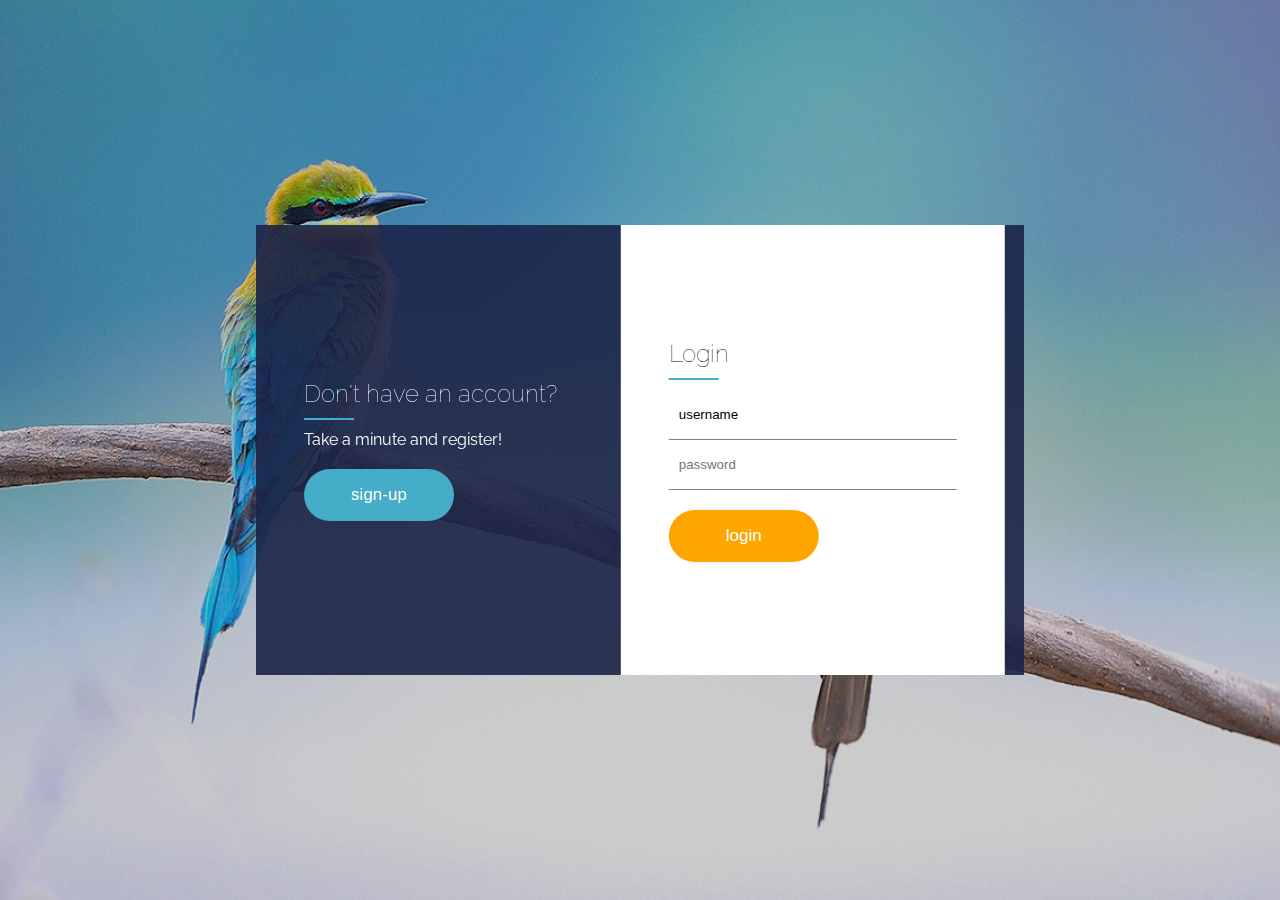
<file: index.html>
<!DOCTYPE html>
<html lang="en">

    <head>
        <meta charset="UTF-8">
        <meta name="viewport" content="width=device-width, initial-scale=1.0">
        <meta http-equiv="X-UA-Compatible" content="ie=edge">

        <!-- Google font link -->
        <link href="https://fonts.googleapis.com/css?family=Raleway&display=swap" rel="stylesheet">

        <!-- Favicon link -->
        <link rel="shortcut icon" href="#">

        <!-- CSS link -->
        <link rel="stylesheet" href="styles/index.css">

        <!-- jQuery link -->
        <script src="https://ajax.googleapis.com/ajax/libs/jquery/3.4.1/jquery.min.js"></script>

        <!-- JS link -->
        <script src="scripts/script.js" defer></script>

        <title>To Do</title>
    </head>

    <body>

        <main>

            <!-- login form desktop -->
            <div class="form_outer">

                <div class="form_back">

                    <div class="form_back_left">

                        <div class="back_left_container">
                            <h2>Don't have an account?</h2>
                            <hr>
                            <p>Take a minute and register!</p>
                            <button id="signin" type="button" onclick="moveBack()">sign-up</button>
                        </div>

                    </div>

                    <div class="form_back_right">

                        <div class="back_right_container">
                            <h2>Have an account?</h2>
                            <hr>
                            <p>Log into your profile!</p>
                            <button id="login" type="button" onclick="move()">login</button>
                        </div>

                    </div>

                </div>

                <div id="moveable" class="form_front">

                    <div id="login_form" class="form_data">
                        <h2>Login</h2>
                        <hr>
                        <input id="username" type="text" placeholder="username" value="username">
                        <input id="password" type="password" placeholder="password">
                        <a href="todo.html">
                            <button id="login_front" class="orange" type="button" onclick="">login</button></a>
                    </div>

                    <div id="register_form" class="inactive">
                        <h2>Register</h2>
                        <hr>
                        <input type="text" placeholder="name">
                        <input type="text" placeholder="username">
                        <input type="password" placeholder="password">
                        <button id="login_front" class="orange margin_top" type="button" onclick="">register</button>

                    </div>

                </div>

            </div>


            <!-- login form mobile -->
            <div class="form_outer_mobile">

                <div class="form_back">

                    <div class="form_back_left">

                        <div class="back_left_container">
                            <h2 class="padding_top">Do you have an account?</h2>
                            <hr>
                            <p>Login or register!</p>
                            <button id="login_mobile" class="button_mobile margin_bottom" type="button"
                                onclick="displLogMob()">login</button>
                            <button id="signup_mobile" class="button_mobile" type="button"
                                onclick="displRegMob()">sign-up</button>
                        </div>

                    </div>

                    <div class="form_back_right">


                        <div id="switchable" class="form_front_mobile">

                            <div id="login_form_mobile" class="form_data">
                                <h2>Login</h2>
                                <hr>
                                <input type="text" placeholder="username">
                                <input type="password" placeholder="password">
                                <a href="todo.php">
                                    <button id="login_front" class="button_mobile orange" type="button"
                                        onclick="">login</button></a>
                            </div>

                            <div id="register_form_mobile" class="inactive">
                                <h2>Register</h2>
                                <hr>
                                <input type="text" placeholder="name">
                                <input type="text" placeholder="username">
                                <input type="password" placeholder="password">
                                <button id="login_front" class="button_mobile orange margin_top" type="button"
                                    onclick="">register</button>

                            </div>

                        </div>

                    </div>

                </div>

            </div>

        </main>

    </body>

</html>
</file>
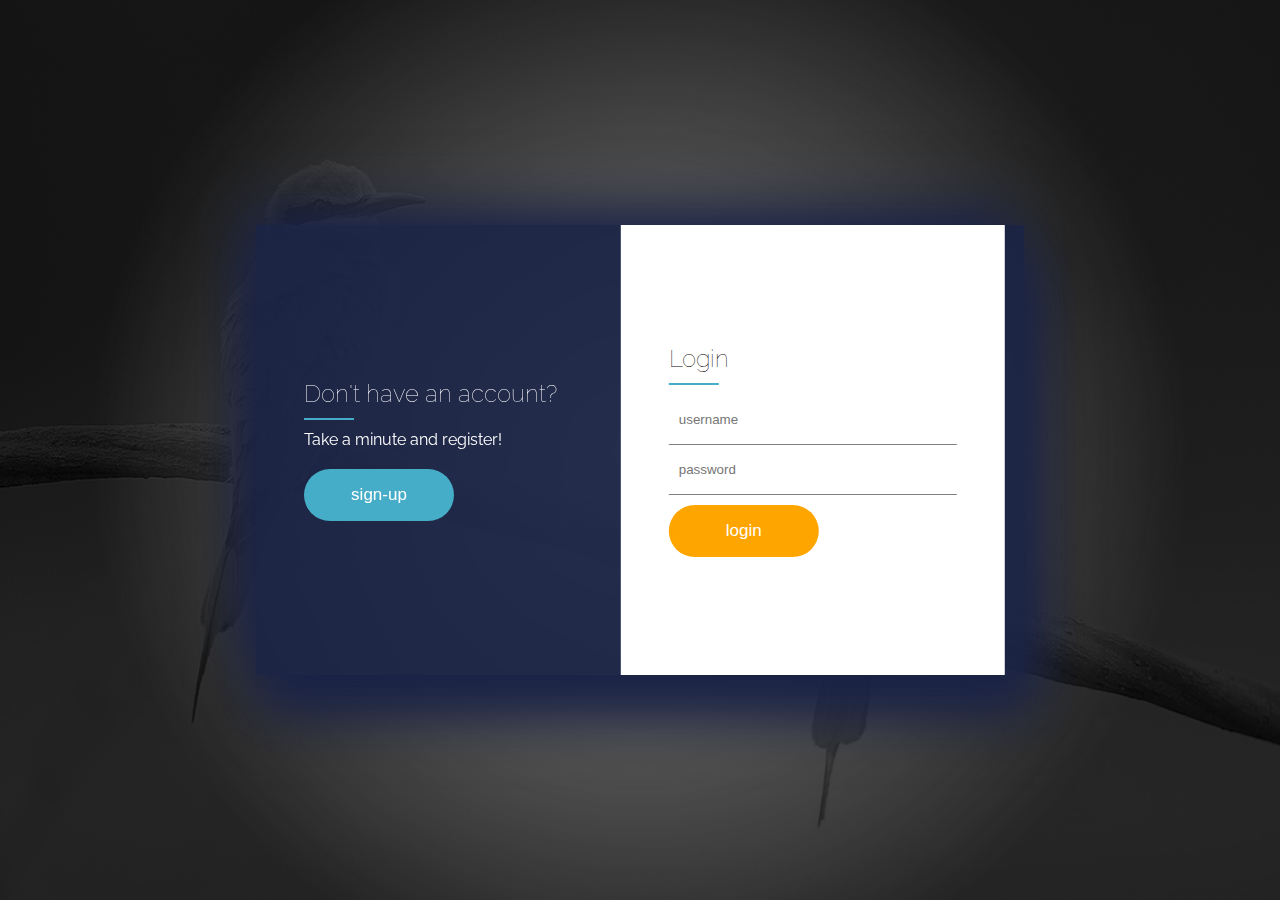
<file: public/index.html>
<!DOCTYPE html>
<html lang="en">

    <head>
        <meta charset="UTF-8">
        <meta name="viewport" content="width=device-width, initial-scale=1.0">
        <meta http-equiv="X-UA-Compatible" content="ie=edge">

        <!-- Google font link -->
        <link href="https://fonts.googleapis.com/css?family=Raleway&display=swap" rel="stylesheet">

        <!-- Favicon link -->
        <link rel="shortcut icon" href="#">

        <!-- CSS link -->
        <link rel="stylesheet" href="styles/index.css">

        <!-- jQuery link -->
        <script src="https://ajax.googleapis.com/ajax/libs/jquery/3.4.1/jquery.min.js"></script>

        <!-- JS link -->
        <script src="scripts/script.js" defer></script>

        <title>To Do</title>
    </head>

    <body>

        <main>

            <!-- login form desktop -->
            <div class="form_outer">

                <div class="form_back">

                    <div class="form_back_left">

                        <div class="back_left_container">
                            <h2>Don't have an account?</h2>
                            <hr>
                            <p>Take a minute and register!</p>
                            <button id="signin" type="button" onclick="moveBack()">sign-up</button>
                        </div>

                    </div>

                    <div class="form_back_right">

                        <div class="back_right_container">
                            <h2>Have an account?</h2>
                            <hr>
                            <p>Log into your profile!</p>
                            <button id="login" type="button" onclick="move()">login</button>
                        </div>

                    </div>

                </div>

                <div id="moveable" class="form_front">

                    <form action="login_user.php" method="post" id="login_form" class="form_data">
                        <h2>Login</h2>
                        <hr>
                        <input name="username" id="username" type="text" placeholder="username" spellcheck="false"
                            minlength="8" maxlength="30" autocomplete="off" required>
                        <input name="password" id="password" type="password" placeholder="password" spellcheck="false"
                            minlength="8" maxlength="30" required>
                        <button class="orange margin_top" type="submit">login</button>
                    </form>

                    <form id="register_form" class="inactive" action="../private/new_user.php" method="post">
                        <h2>Register</h2>
                        <hr>
                        <input name="name" type="text" placeholder="name" spellcheck="false" minlength="8"
                            maxlength="30" autocomplete="off" required>
                        <input name="username" type="text" placeholder="username" spellcheck="false" minlength="8"
                            maxlength="30" autocomplete="off" required>
                        <input name="password" type="password" placeholder="password" spellcheck="false" minlength="8"
                            maxlength="30" required>
                        <button class="orange margin_top" type="submit">register</button>

                    </form>

                </div>

            </div>


            <!-- login form mobile -->
            <div class="form_outer_mobile">

                <div class="form_back">

                    <div class="form_back_left">

                        <div class="back_left_container">
                            <h2 class="padding_top">Do you have an account?</h2>
                            <hr>
                            <p>Login or register!</p>
                            <button id="login_mobile" class="button_mobile margin_bottom" type="button"
                                onclick="displLogMob()">login</button>
                            <button id="signup_mobile" class="button_mobile" type="button"
                                onclick="displRegMob()">sign-up</button>
                        </div>

                    </div>

                    <div class="form_back_right">


                        <div id="switchable" class="form_front_mobile">

                            <form action="login_user.php" method="post" id="login_form_mobile" class="form_data">
                                <h2>Login</h2>
                                <hr>
                                <input name="username" type="text" placeholder="username" spellcheck="false"
                                    minlength="8" maxlength="30" autocomplete="off" required>
                                <input name="password" type="password" placeholder="password" spellcheck="false"
                                    minlength="8" maxlength="30" required>
                                <button class="button_mobile orange margin_top" type="submit">login</button>
                            </form>

                            <form id="register_form_mobile" class="inactive" action="../private/new_user.php"
                                method="post">
                                <h2>Register</h2>
                                <hr>
                                <input name="name" type="text" placeholder="name" spellcheck="false" minlength="8"
                                    maxlength="30" autocomplete="off" required>
                                <input name="username" type="text" placeholder="username" spellcheck="false"
                                    minlength="8" maxlength="30" autocomplete="off" required>
                                <input name="password" type="password" placeholder="password" spellcheck="false"
                                    minlength="8" maxlength="30" autocomplete="off" required>
                                <button class="button_mobile orange margin_top" type="submit">register</button>

                            </form>

                        </div>

                    </div>

                </div>

            </div>

        </main>

    </body>

</html>
</file>
<file: styles/index.css>
* {
    margin: 0;
    padding: 0;
    text-decoration: none;
    list-style: none;
    box-sizing: border-box;
}

a {
    color: white;
    display: block;
    height: fit-content;
    width: fit-content;
    margin-top: 20px;
}

body {
    height: 100%;
    font-family: 'Raleway', sans-serif;
}

main {
    height: 100vh;
    width: 100%;
    display: flex;
    justify-content: center;
    align-items: center;
}

body:before {
    content: "";
    display: block;
    position: fixed;
    left: 0;
    top: 0;
    width: 100%;
    min-height: -webkit-fill-available;
    height: 100vh;
    z-index: -10;
    background: url("../img/background.jpg") no-repeat center center;
    background-size: cover;
    filter: brightness(80%);
}

.form_outer {
    display: none;
}

.form_outer_mobile {
    width: 100%;
    height: 100%;
    position: relative;
    display: block;
}

.form_back {
    background-color: rgba(27, 35, 71, 0.9);
    width: 100%;
    height: 100%;
    display: flex;
    flex-direction: column;
}

.form_back_left,
.form_back_right {
    width: 100%;
    display: flex;
    justify-content: center;
}

.form_back_left {
    height: 40%;
}

.form_back_right {
    height: 60%;
}

.form_front {
    background-color: white;
    width: 50%;
    height: 100%;
    position: absolute;
    top: 0;
    transform: translateX(95%);
    transition: .5s;
    display: flex;
    align-items: center;
    justify-content: center;
}

.form_front_mobile {
    background-color: rgba(255, 255, 255, 0.4);
    width: 100%;
    height: 100%;
    transition: .5s;
    display: flex;
    align-items: center;
    justify-content: center;
}

.form_data {
    display: flex;
    flex-direction: column;
    width: 75%;
}

.back_left_container,
.back_right_container {
    display: flex;
    justify-content: center;
    flex-direction: column;
    align-items: center;
    height: 75%;
    width: 100%;
    text-align: left;
    color: white;
}

h2 {
    font-weight: 100;
}

hr {
    width: 50px;
    border-color: #45adc7;
    border-style: none;
    border-top-style: solid;
    border-top-width: 2px;
    margin: 10px 0;
}

p {
    margin-bottom: 20px;
}

button {
    background-color: #45adc7;
    -moz-border-radius: 28px;
    -webkit-border-radius: 28px;
    border-radius: 28px;
    display: inline-block;
    cursor: pointer;
    color: #ffffff;
    font-size: 17px;
    padding: 16px 31px;
    border-style: none;
    width: 150px;
    align-self: flex-start;
}

.button_mobile {
    align-self: center;
    width: 120px;
    padding: 8px 25px;
}

.orange {
    background-color: orange;
}

button:hover {
    background-color: #5cbf2a;
}

button:active {
    position: relative;
    top: 1px;
}

input {
    height: 50px;
    border: none;
    border-bottom: 1px solid grey;
    padding-left: 10px;
}

input:focus, button:focus {
    outline: none;
}

.inactive {
    display: none;
}

.margin_top {
    margin-top: 10px;
}

.margin_bottom {
    margin-bottom: 10px;
}

.padding_top {
    padding-top: 20px;
}

/* media queries */
@media(min-width: 576px) {}

@media(min-width: 992px) {

    .form_outer_mobile {
        display: none;
    }

    .form_outer {
        width: 60%;
        height: 50%;
        position: relative;
        display: block;
    }

    .form_back {
        width: 100%;
        height: 100%;
        flex-direction: row;
    }

    .form_back_left,
.form_back_right {
        height: 100%;
        width: 50%;
        align-items: center;
}

.back_left_container,
.back_right_container {
        align-items: flex-start;
        padding: 0;
        height: 75%;
        width: 75%;
}
}
</file>
<file: public/styles/index.css>
* {
    margin: 0;
    padding: 0;
    text-decoration: none;
    list-style: none;
    box-sizing: border-box;
}

a {
    color: white;
    display: block;
    height: fit-content;
    width: fit-content;
    margin-top: 20px;
}

body {
    height: 100%;
    font-family: 'Raleway', sans-serif;
}

main {
    height: 100vh;
    width: 100%;
    display: flex;
    justify-content: center;
    align-items: center;
}

body:before {
    content: "";
    display: block;
    position: fixed;
    left: 0;
    top: 0;
    width: 100%;
    min-height: -webkit-fill-available;
    height: 100vh;
    z-index: -10;
    background: url("../img/background.jpg") no-repeat center center;
    background-size: cover;
    filter: brightness(80%) grayscale(1);
}

body:after {
    content: "";
    display: block;
    position: fixed;
    opacity: .9;
    left: 0;
    top: 0;
    width: 100%;
    min-height: -webkit-fill-available;
    height: 100vh;
    z-index: -9;
    background: radial-gradient(circle, rgba(255,255,255,1) 0%, rgba(0,0,0,0.9) 70%);
    background-size: cover;
    filter: brightness(50%) grayscale(1);
}

.form_outer {
    display: none;
}

.form_outer_mobile {
    width: 100%;
    height: 100%;
    position: relative;
    display: block;
}

.form_back {
    background-color: rgba(27, 35, 71, 0.9);
    width: 100%;
    height: 100%;
    display: flex;
    flex-direction: column;
}

.form_back_left,
.form_back_right {
    width: 100%;
    display: flex;
    justify-content: center;
}

.form_back_left {
    height: 40%;
}

.form_back_right {
    height: 60%;
}

.form_front {
    background-color: white;
    width: 50%;
    height: 100%;
    position: absolute;
    top: 0;
    transform: translateX(95%);
    transition: .5s;
    display: flex;
    align-items: center;
    justify-content: center;
}

.form_front_mobile {
    background-color: rgba(255, 255, 255, 0.4);
    width: 100%;
    height: 100%;
    transition: .5s;
    display: flex;
    align-items: center;
    justify-content: center;
}

.form_data {
    display: flex;
    flex-direction: column;
    width: 75%;
}

.back_left_container,
.back_right_container {
    display: flex;
    justify-content: center;
    flex-direction: column;
    align-items: center;
    height: 75%;
    width: 100%;
    text-align: left;
    color: white;
}

h2 {
    font-weight: 100;
}

hr {
    width: 50px;
    border-color: #45adc7;
    border-style: none;
    border-top-style: solid;
    border-top-width: 2px;
    margin: 10px 0;
}

p {
    margin-bottom: 20px;
}

button {
    background-color: #45adc7;
    -moz-border-radius: 28px;
    -webkit-border-radius: 28px;
    border-radius: 28px;
    display: inline-block;
    cursor: pointer;
    color: #ffffff;
    font-size: 17px;
    padding: 16px 31px;
    border-style: none;
    width: 150px;
    align-self: flex-start;
}

.button_mobile {
    align-self: center;
    width: 120px;
    padding: 8px 25px;
}

.orange {
    background-color: orange;
}

button:hover {
    background-color: #5cbf2a;
}

button:active {
    position: relative;
    top: 1px;
}

input {
    height: 50px;
    border: none;
    border-bottom: 1px solid grey;
    padding-left: 10px;
}

input:focus, button:focus {
    outline: none;
}

.inactive {
    display: none;
}

.margin_top {
    margin-top: 10px;
}

.margin_bottom {
    margin-bottom: 10px;
}

.padding_top {
    padding-top: 20px;
}

/* media queries */
@media(min-width: 576px) {}

@media(min-width: 992px) {

    .form_outer_mobile {
        display: none;
    }

    .form_outer {
        width: 60%;
        height: 50%;
        position: relative;
        display: block;
        box-shadow:
        -10px -20px 50px rgba(27, 35, 71, 0.9),
        0 20px 50px rgba(27, 35, 71, 0.9),
        10px 40px 50px rgba(27, 35, 71, 0.9);
    }

    .form_back {
        width: 100%;
        height: 100%;
        flex-direction: row;
    }

    .form_back_left,
.form_back_right {
        height: 100%;
        width: 50%;
        align-items: center;
}

.back_left_container,
.back_right_container {
        align-items: flex-start;
        padding: 0;
        height: 75%;
        width: 75%;
}
}
</file>
